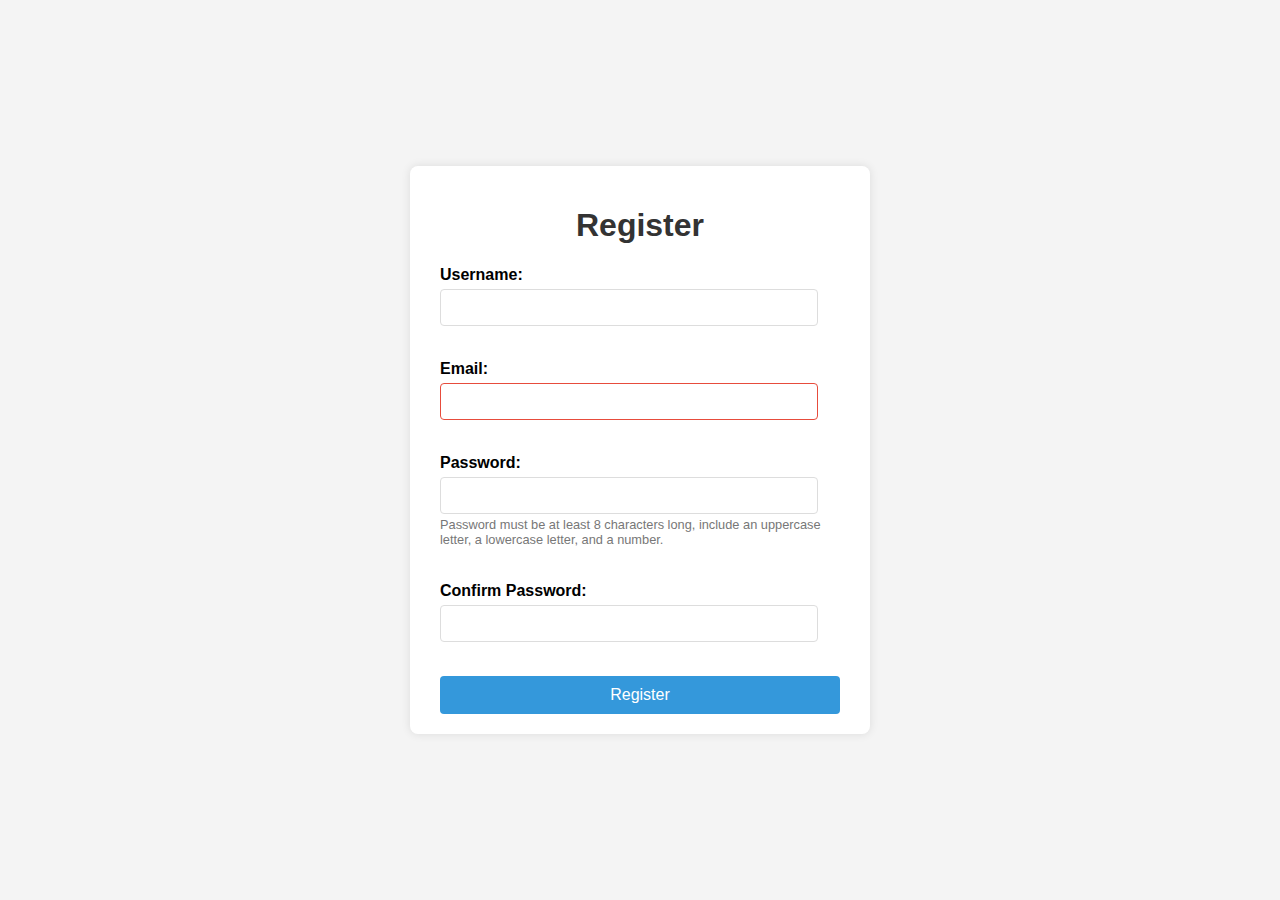
<file: index.html>
<!DOCTYPE html>
<html lang="en">
<head>
  <meta charset="UTF-8">
  <meta name="viewport" content="width=device-width, initial-scale=1.0">
  <link rel="stylesheet" href="style.css">
  <script src="script.js" defer></script>
  <title>Interactive Registration Form</title>
</head>
<body>
  <div class="container">
    <h1>Register</h1>
    <form id="registrationForm" novalidate>
      <div class="form-group">
        <label for="username">Username:</label>
        <input type="text" id="username" name="username">
        <span class="error-message" id="usernameError"></span>
      </div>
      <div class="form-group">
        <label for="email">Email:</label>
        <input type="email" id="email" name="email" required>
        <span class="error-message" id="emailError"></span>
      </div>
      <div class="form-group">
        <label for="password">Password:</label>
        <input type="password" id="password" name="password">
        <small>Password must be at least 8 characters long, include an uppercase letter, a lowercase letter, and a number.</small>
        <span class="error-message" id="passwordError"></span>
      </div>
      <div class="form-group">
        <label for="confirmPassword">Confirm Password:</label>
        <input type="password" id="confirmPassword" name="confirmPassword">
        <span class="error-message" id="confirmPasswordError"></span>
      </div>
      <button type="submit">Register</button>
    </form>
  </div>
  <script src="script.js"></script>
</body>
</html>
</file>
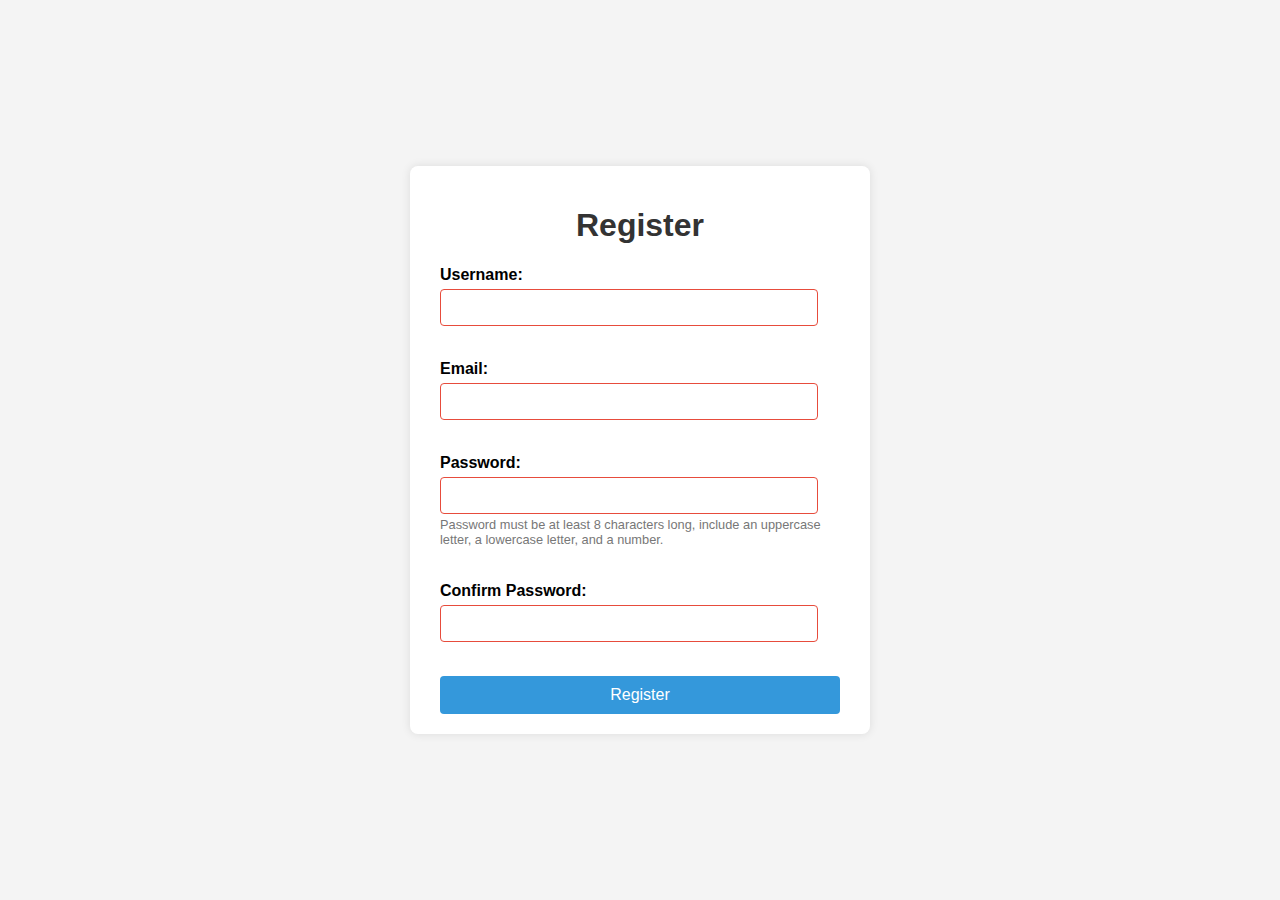
<file: lab5.2.html>
<!DOCTYPE html>
<html lang="en">
<head>
  <meta charset="UTF-8">
  <meta name="viewport" content="width=device-width, initial-scale=1.0">
  <link rel="stylesheet" href="lab5.2.css">
  <script src="lab5.2.js" defer></script>
  <title>Interactive Registration Form</title>
</head>
<body>
  <div class="container">
    <h1>Register</h1>
    <form id="registrationForm" novalidate>
      <div class="form-group">
        <label for="username">Username:</label>
        <input type="text" id="username" name="username" minlength="3" required>
        <span class="error-message" id="usernameError"></span>
      </div>
      <div class="form-group">
        <label for="email">Email:</label>
        <input type="email" id="email" name="email" required>
        <span class="error-message" id="emailError"></span>
      </div>
      <div class="form-group">
        <label for="password">Password:</label>
        <input type="password" id="password" name="password" minlength="8"  required>
        <small>Password must be at least 8 characters long, include an uppercase letter, a lowercase letter, and a number.</small>
        <span class="error-message" id="passwordError"></span>
      </div>
      <div class="form-group">
        <label for="confirmPassword">Confirm Password:</label>
        <input type="password" id="confirmPassword" name="confirmPassword" minlength="8" required>
        <span class="error-message" id="confirmPasswordError"></span>
      </div>
      <button type="submit">Register</button>
      <div id="messageContainer"></div>
    </form>
  </div>
</body>
</html>
</file>
<file: style.css>
body {
  font-family: Arial, sans-serif;
  background-color: #f4f4f4;
  display: flex;
  justify-content: center;
  align-items: center;
  min-height: 100vh;
  margin: 0;
}
 
.container {
  background-color: #fff;
  padding: 20px 30px;
  border-radius: 8px;
  box-shadow: 0 0 10px rgba(0, 0, 0, 0.1);
  width: 400px;
}
 
h1 {
  text-align: center;
  color: #333;
}
 
.form-group {
  margin-bottom: 15px;
}
 
.form-group label {
  display: block;
  margin-bottom: 5px;
  font-weight: bold;
}
 
.form-group input[type="text"],
.form-group input[type="email"],
.form-group input[type="password"] {
  width: calc(100% - 22px); /* Account for padding and border */
  padding: 10px;
  border: 1px solid #ddd;
  border-radius: 4px;
  box-sizing: border-box; /* Makes width calculation easier */
}
 
.form-group input:invalid {
  border-color: #e74c3c; /* Light red for invalid built-in states */
}
/* You can add a .valid class if you want to style valid inputs too */
 
.form-group .error-message {
  display: block;
  color: #e74c3c; /* Red for error messages */
  font-size: 0.9em;
  margin-top: 5px;
  min-height: 1em; /* Reserve space to prevent layout shifts */
}
 
.form-group small {
    display: block;
    font-size: 0.8em;
    color: #777;
    margin-top: 3px;
}
 
button[type="submit"] {
  width: 100%;
  padding: 10px;
  background-color: #3498db;
  color: white;
  border: none;
  border-radius: 4px;
  cursor: pointer;
  font-size: 16px;
}
 
button[type="submit"]:hover {
  background-color: #2980b9;
}
</file>
<file: lab5.2.css>
body {
  font-family: Arial, sans-serif;
  background-color: #f4f4f4;
  display: flex;
  justify-content: center;
  align-items: center;
  min-height: 100vh;
  margin: 0;
}
 
.container {
  background-color: #fff;
  padding: 20px 30px;
  border-radius: 8px;
  box-shadow: 0 0 10px rgba(0, 0, 0, 0.1);
  width: 400px;
}
 
h1 {
  text-align: center;
  color: #333;
}
 
.form-group {
  margin-bottom: 15px;
}
 
.form-group label {
  display: block;
  margin-bottom: 5px;
  font-weight: bold;
}
 
.form-group input[type="text"],
.form-group input[type="email"],
.form-group input[type="password"] {
  width: calc(100% - 22px); /* Account for padding and border */
  padding: 10px;
  border: 1px solid #ddd;
  border-radius: 4px;
  box-sizing: border-box; /* Makes width calculation easier */
}
 
.form-group input:invalid {
  border-color: #e74c3c; /* Light red for invalid built-in states */
}
/* You can add a .valid class if you want to style valid inputs too */
 
.form-group .error-message {
  display: block;
  color: #e74c3c; /* Red for error messages */
  font-size: 0.9em;
  margin-top: 5px;
  min-height: 1em; /* Reserve space to prevent layout shifts */
}
 
.form-group small {
    display: block;
    font-size: 0.8em;
    color: #777;
    margin-top: 3px;
}
 
button[type="submit"] {
  width: 100%;
  padding: 10px;
  background-color: #3498db;
  color: white;
  border: none;
  border-radius: 4px;
  cursor: pointer;
  font-size: 16px;
}
 
button[type="submit"]:hover {
  background-color: #2980b9;
}

.success-message {
  margin-top: 15px;
  padding: 10px;
  background-color: #d4edda;
  color: #155724;
  border: 1px solid #c3e6cb;
  border-radius: 4px;
  text-align: center;
  font-weight: bold;
}

/* .error-message {
  color: red;
  font-size: 0.8em;
  display: block;  
} */
</file>
